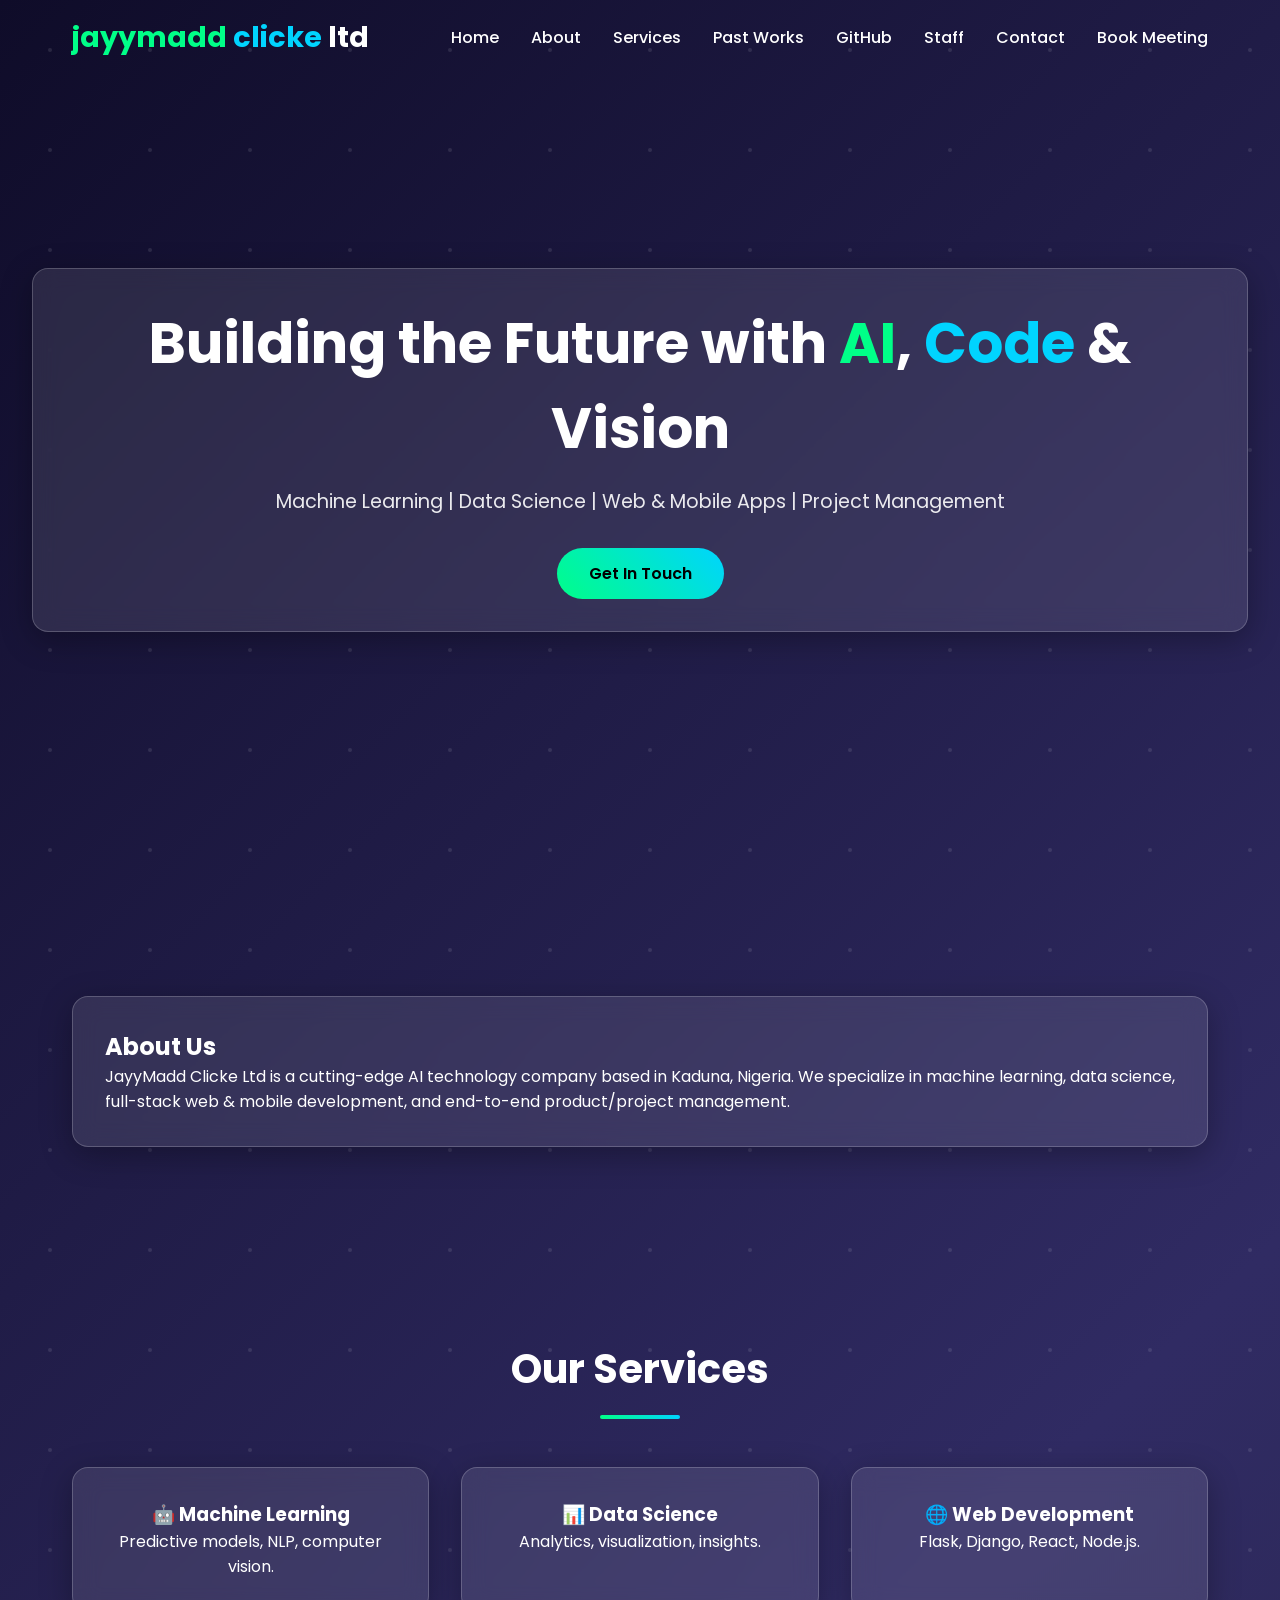
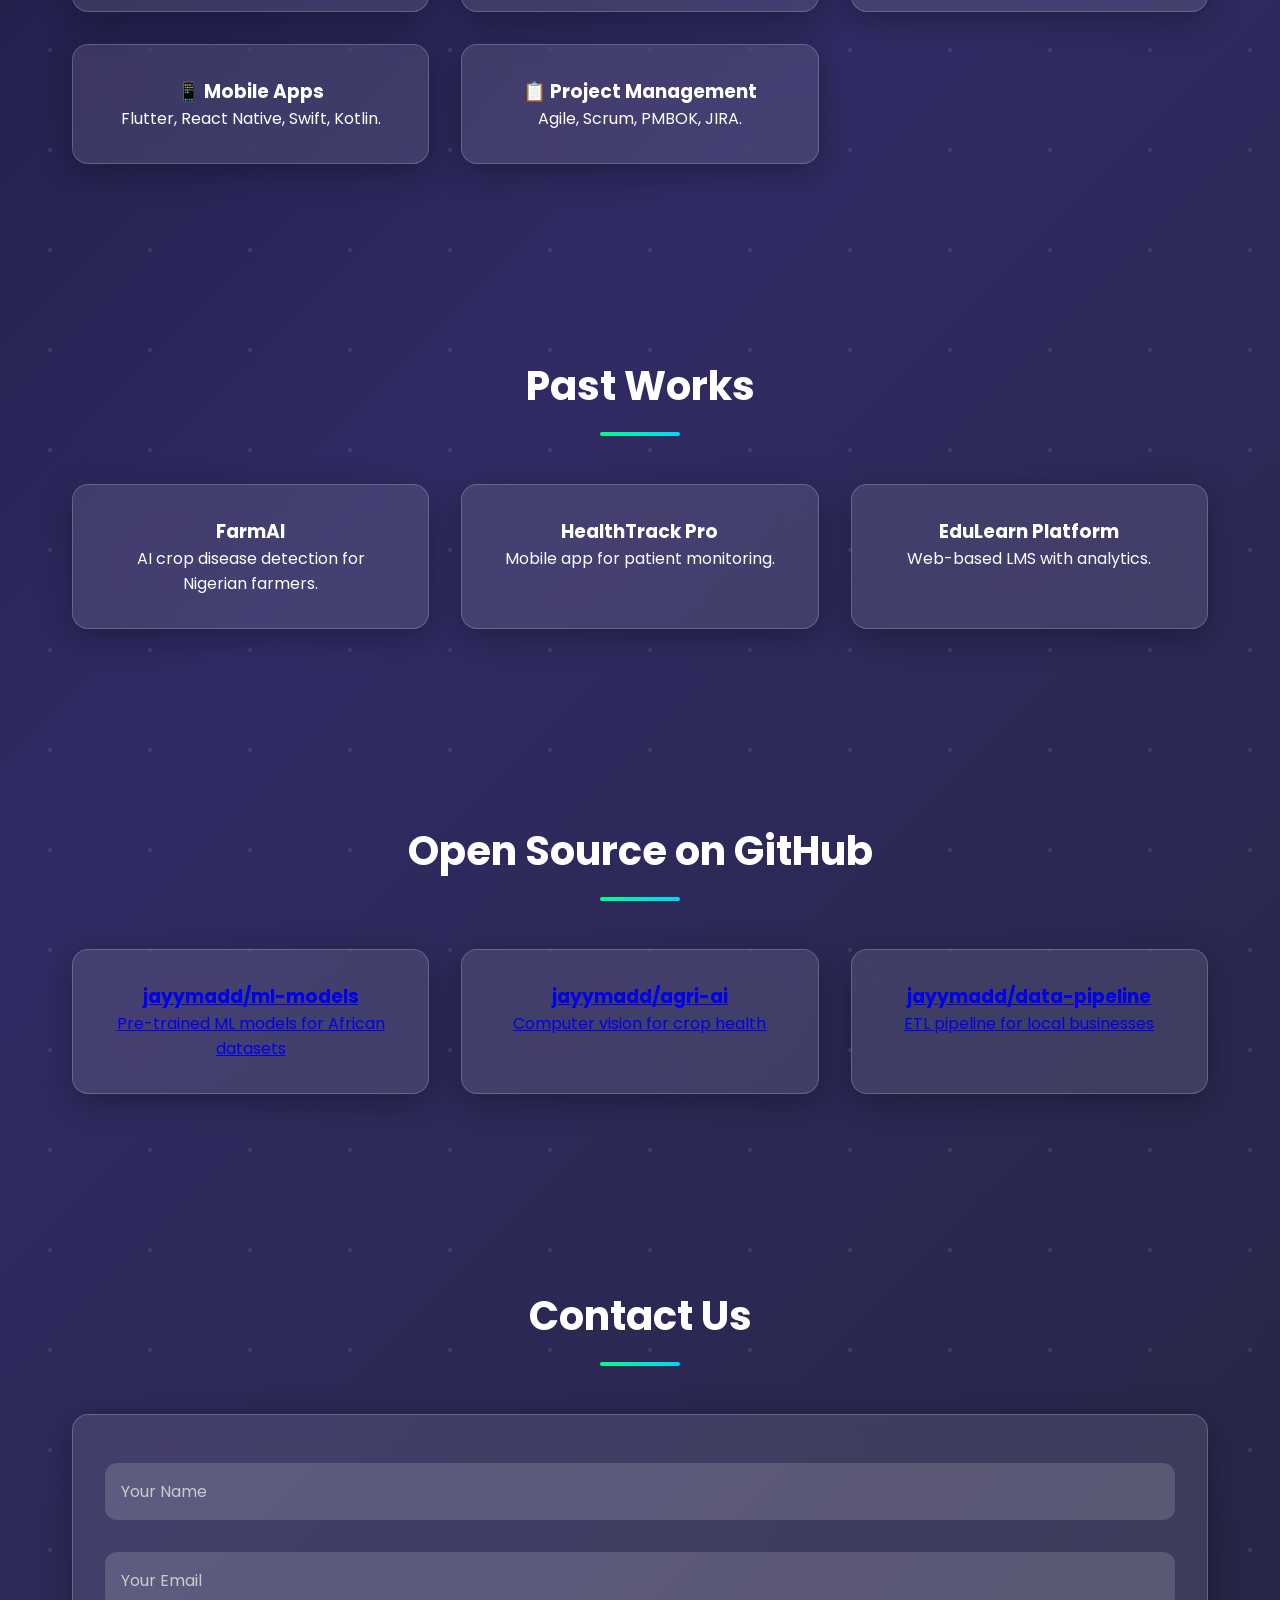
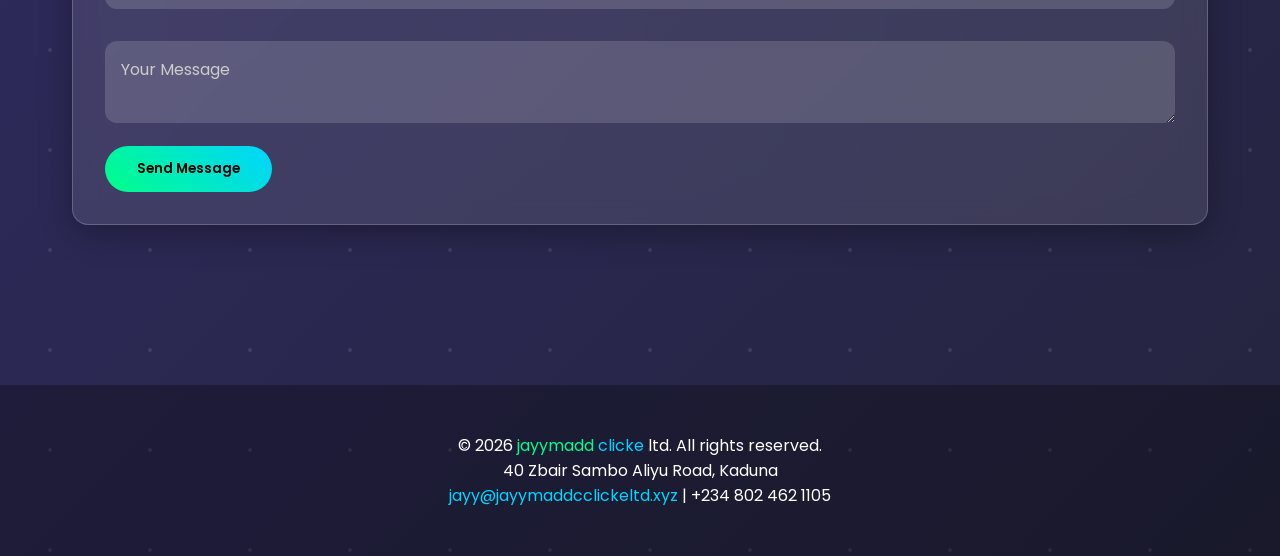
<file: index.html>
<!DOCTYPE html>
<html lang="en">
<head>
  <meta charset="UTF-8" />
  <meta name="viewport" content="width=device-width, initial-scale=1.0"/>
  <title>JayyMadd Clicke Ltd | AI & Tech Solutions</title>
  <link rel="stylesheet" href="css/style.css"/>
  <link href="https://fonts.googleapis.com/css2?family=Poppins:wght@300;400;600;700&display=swap" rel="stylesheet">
</head>
<body>

  <nav class="navbar">
    <div class="nav-container">
      <a href="index.html" class="logo">
        <span class="green">jayymadd</span><span class="blue"> clicke</span><span class="black"> ltd</span>
      </a>
      <ul class="nav-menu">
        <li><a href="index.html#home">Home</a></li>
        <li><a href="index.html#about">About</a></li>
        <li><a href="index.html#services">Services</a></li>
        <li><a href="index.html#works">Past Works</a></li>
        <li><a href="index.html#github">GitHub</a></li>
        <li><a href="staff.html">Staff</a></li>
        <li><a href="index.html#contact">Contact</a></li>
        <li><a href="#" onclick="openBooking()">Book Meeting</a></li>
      </ul>
      <div class="hamburger">
        <span></span><span></span><span></span>
      </div>
    </div>
  </nav>

  <!-- Hero -->
  <section id="home" class="hero">
    <div class="glass-card hero-content">
      <h1>Building the Future with <span class="green">AI</span>, <span class="blue">Code</span> & <span class="black">Vision</span></h1>
      <p>Machine Learning | Data Science | Web & Mobile Apps | Project Management</p>
      <a href="#contact" class="btn-primary">Get In Touch</a>
    </div>
  </section>

  <!-- About -->
  <section id="about" class="section">
    <div class="glass-card">
      <h2>About Us</h2>
      <p>JayyMadd Clicke Ltd is a cutting-edge AI technology company based in Kaduna, Nigeria. We specialize in machine learning, data science, full-stack web & mobile development, and end-to-end product/project management.</p>
    </div>
  </section>

  <!-- Services -->
  <section id="services" class="section">
    <h2 class="section-title">Our Services</h2>
    <div class="services-grid">
      <div class="glass-card service-item">
        <h3>🤖 Machine Learning</h3>
        <p>Predictive models, NLP, computer vision.</p>
      </div>
      <div class="glass-card service-item">
        <h3>📊 Data Science</h3>
        <p>Analytics, visualization, insights.</p>
      </div>
      <div class="glass-card service-item">
        <h3>🌐 Web Development</h3>
        <p>Flask, Django, React, Node.js.</p>
      </div>
      <div class="glass-card service-item">
        <h3>📱 Mobile Apps</h3>
        <p>Flutter, React Native, Swift, Kotlin.</p>
      </div>
      <div class="glass-card service-item">
        <h3>📋 Project Management</h3>
        <p>Agile, Scrum, PMBOK, JIRA.</p>
      </div>
    </div>
  </section>

  <!-- Past Works -->
  <section id="works" class="section">
    <h2 class="section-title">Past Works</h2>
    <div class="works-grid">
      <div class="glass-card work-item">
        <h3>FarmAI</h3>
        <p>AI crop disease detection for Nigerian farmers.</p>
      </div>
      <div class="glass-card work-item">
        <h3>HealthTrack Pro</h3>
        <p>Mobile app for patient monitoring.</p>
      </div>
      <div class="glass-card work-item">
        <h3>EduLearn Platform</h3>
        <p>Web-based LMS with analytics.</p>
      </div>
    </div>
  </section>

  <!-- GitHub Repos -->
  <section id="github" class="section">
    <h2 class="section-title">Open Source on GitHub</h2>
    <div class="github-grid">
      <a href="https://github.com/jayymadd" target="_blank" class="glass-card repo">
        <h3>jayymadd/ml-models</h3>
        <p>Pre-trained ML models for African datasets</p>
      </a>
      <a href="https://github.com/jayymadd" target="_blank" class="glass-card repo">
        <h3>jayymadd/agri-ai</h3>
        <p>Computer vision for crop health</p>
      </a>
      <a href="https://github.com/jayymadd" target="_blank" class="glass-card repo">
        <h3>jayymadd/data-pipeline</h3>
        <p>ETL pipeline for local businesses</p>
      </a>
    </div>
  </section>

  <!-- Contact -->
  <section id="contact" class="section">
    <h2 class="section-title">Contact Us</h2>
    <div class="glass-card contact-form">
      <form action="mailto:jayy@jayymaddcclickeltd.xyz" method="POST" enctype="text/plain">
        <input type="text" name="name" placeholder="Your Name" required />
        <input type="email" name="email" placeholder="Your Email" required />
        <textarea name="message" placeholder="Your Message" required></textarea>
        <button type="submit" class="btn-primary">Send Message</button>
      </form>
    </div>
  </section>

  <!-- Book Meeting Modal -->
  <div id="bookingModal" class="modal">
    <div class="modal-content glass-card">
      <span class="close" onclick="closeBooking()">&times;</span>
      <h2>Book a Meeting</h2>
      <p>Schedule a 30-minute consultation with our AI & tech experts.</p>
      <div id="calendly-inline-widget" style="min-height: 600px;"></div>
    </div>
  </div>

  <footer>
    <div class="footer-content">
      <p>&copy; <span id="year"></span> <span class="green">jayymadd</span><span class="blue"> clicke</span><span class="black"> ltd</span>. All rights reserved.</p>
      <p>40 Zbair Sambo Aliyu Road, Kaduna</p>
      <p><a href="mailto:jayy@jayymaddcclickeltd.xyz">jayy@jayymaddcclickeltd.xyz</a> | +234 802 462 1105</p>
    </div>
  </footer>

  <script>
    document.getElementById('year').textContent = new Date().getFullYear();
  </script>

  <script src="js/main.js"></script>
  <script src="https://assets.calendly.com/assets/external/widget.js" async></script>
</body>
</html>
</file>
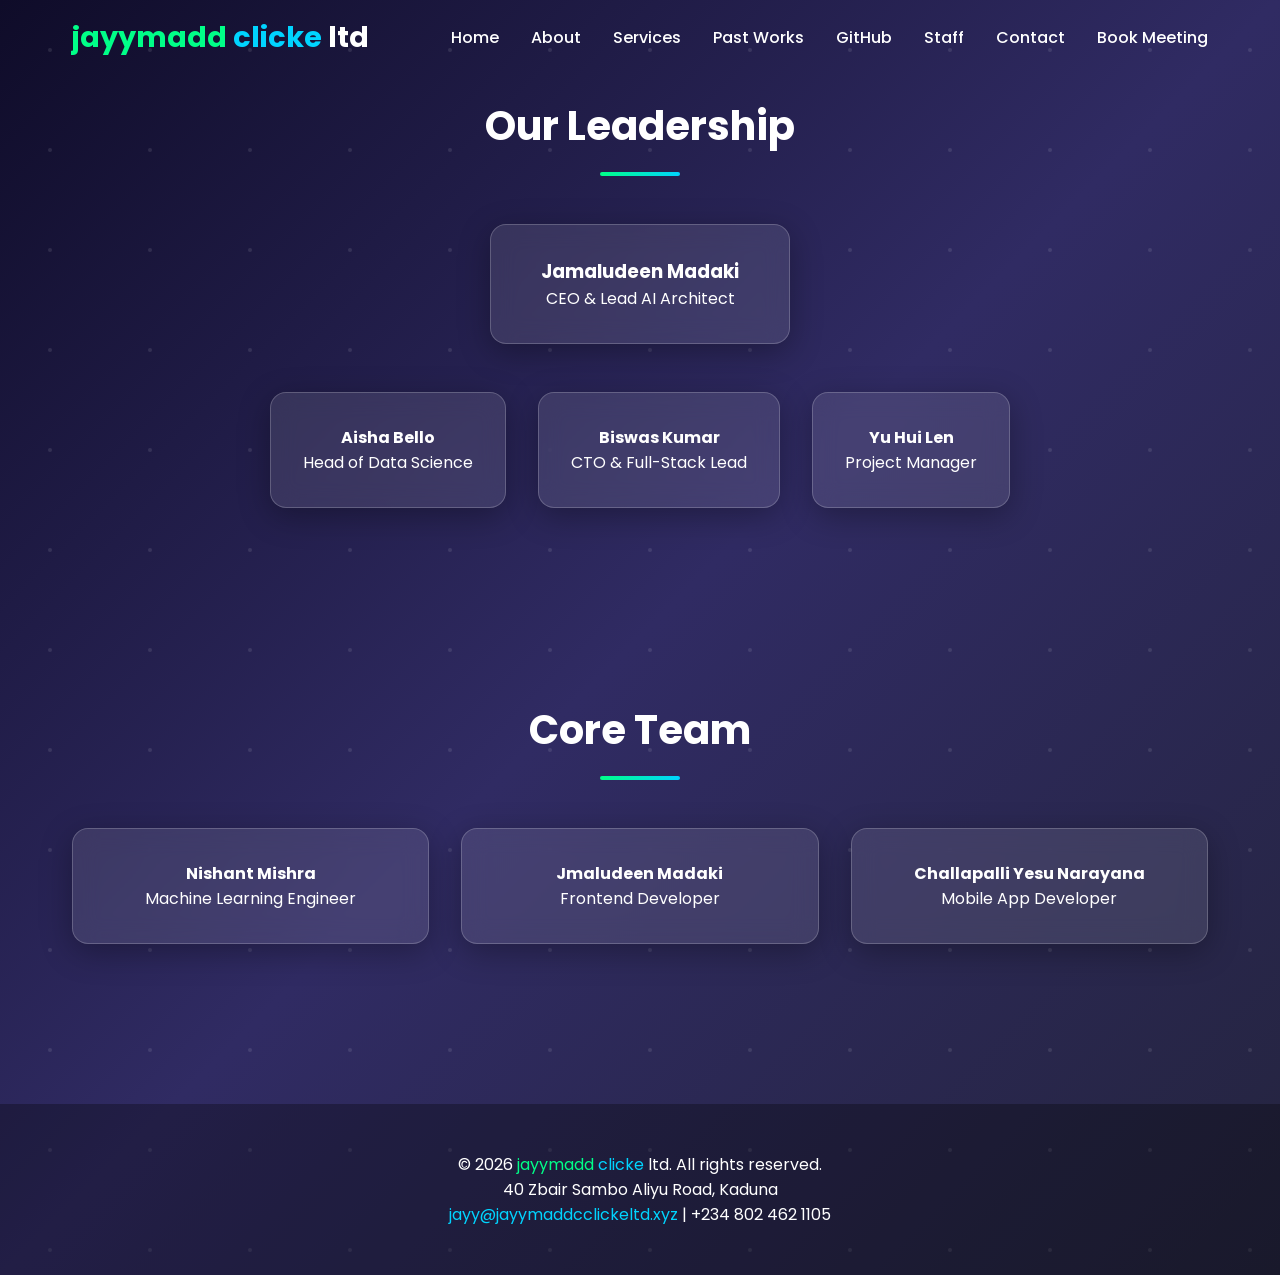
<file: staff.html>
<!DOCTYPE html>
<html lang="en">
<head>
  <meta charset="UTF-8" />
  <meta name="viewport" content="width=device-width, initial-scale=1.0"/>
  <title>Our Team | JayyMadd Clicke Ltd</title>
  <link rel="stylesheet" href="css/style.css"/>
  <link href="https://fonts.googleapis.com/css2?family=Poppins:wght@300;400;600;700&display=swap" rel="stylesheet">
</head>
<body>

  <nav class="navbar">
    <div class="nav-container">
      <a href="index.html" class="logo">
        <span class="green">jayymadd</span><span class="blue"> clicke</span><span class="black"> ltd</span>
      </a>
      <ul class="nav-menu">
        <li><a href="index.html#home">Home</a></li>
        <li><a href="index.html#about">About</a></li>
        <li><a href="index.html#services">Services</a></li>
        <li><a href="index.html#works">Past Works</a></li>
        <li><a href="index.html#github">GitHub</a></li>
        <li><a href="staff.html">Staff</a></li>
        <li><a href="index.html#contact">Contact</a></li>
        <li><a href="#" onclick="openBooking()">Book Meeting</a></li>
      </ul>
      <div class="hamburger">
        <span></span><span></span><span></span>
      </div>
    </div>
  </nav>

  <section class="section">
    <h2 class="section-title">Our Leadership</h2>
    <div class="org-chart">
      <div class="glass-card ceo">
        <h3>Jamaludeen Madaki</h3>
        <p>CEO & Lead AI Architect</p>
      </div>
      <div class="level">
        <div class="glass-card">
          <h4>Aisha Bello</h4>
          <p>Head of Data Science</p>
        </div>
        <div class="glass-card">
          <h4>Biswas Kumar</h4>
          <p>CTO & Full-Stack Lead</p>
        </div>
        <div class="glass-card">
          <h4>Yu Hui Len</h4>
          <p>Project Manager</p>
        </div>
      </div>
    </div>
  </section>

  <section class="section">
    <h2 class="section-title">Core Team</h2>
    <div class="team-grid">
      <div class="glass-card member">
        <h4>Nishant Mishra</h4>
        <p>Machine Learning Engineer</p>
      </div>
      <div class="glass-card member">
        <h4>Jmaludeen Madaki</h4>
        <p>Frontend Developer</p>
      </div>
      <div class="glass-card member">
        <h4>Challapalli Yesu Narayana</h4>
        <p>Mobile App Developer</p>
      </div>
    </div>
  </section>

  <footer>
    <div class="footer-content">
      <p>&copy; <span id="year"></span> <span class="green">jayymadd</span><span class="blue"> clicke</span><span class="black"> ltd</span>. All rights reserved.</p>
      <p>40 Zbair Sambo Aliyu Road, Kaduna</p>
      <p><a href="mailto:jayy@jayymaddcclickeltd.xyz">jayy@jayymaddcclickeltd.xyz</a> | +234 802 462 1105</p>
    </div>
  </footer>

  <script>
    document.getElementById('year').textContent = new Date().getFullYear();
  </script>

  <script src="js/main.js"></script>
</body>
</html>
</file>
<file: css/style.css>
/* Glass Morphism + Shiny Background */
* {
  margin: 0;
  padding: 0;
  box-sizing: border-box;
  font-family: 'Poppins', sans-serif;
}

body {
  background: linear-gradient(135deg, #0f0c29, #302b63, #24243e);
  color: #fff;
  min-height: 100vh;
  position: relative;
  overflow-x: hidden;
}

body::before {
  content: '';
  position: absolute;
  top: 0; left: 0; right: 0; bottom: 0;
  background: url('data:image/svg+xml;utf8,<svg xmlns="http://www.w3.org/2000/svg" width="100" height="100" viewBox="0 0 100 100"><rect width="100" height="100" fill="none"/><circle cx="50" cy="50" r="2" fill="%23ffffff" opacity="0.1"/></svg>') repeat;
  pointer-events: none;
  z-index: -1;
}

/* Glass Card */
.glass-card {
  background: rgba(255, 255, 255, 0.1);
  backdrop-filter: blur(12px);
  -webkit-backdrop-filter: blur(12px);
  border-radius: 16px;
  border: 1px solid rgba(255, 255, 255, 0.2);
  padding: 2rem;
  box-shadow: 0 8px 32px rgba(0, 0, 0, 0.3);
  transition: transform 0.3s ease;
}

.glass-card:hover {
  transform: translateY(-5px);
}

/* Colors */
.green { color: #00ff88; }
.blue { color: #00d4ff; }
.black { color: #fff; }

/* Navbar */
.navbar {
  position: fixed;
  top: 0;
  width: 100%;
  z-index: 1000;
  padding: 1rem 0;
  transition: 0.3s;
}

.navbar.scrolled {
  background: rgba(10, 10, 30, 0.8);
  backdrop-filter: blur(10px);
}

.nav-container {
  max-width: 1200px;
  margin: 0 auto;
  display: flex;
  justify-content: space-between;
  align-items: center;
  padding: 0 2rem;
}

.logo {
  font-size: 1.8rem;
  font-weight: 700;
  text-decoration: none;
}

.nav-menu {
  display: flex;
  list-style: none;
  gap: 2rem;
}

.nav-menu a {
  color: #fff;
  text-decoration: none;
  font-weight: 500;
  transition: 0.3s;
}

.nav-menu a:hover {
  color: #00ff88;
}

.hamburger {
  display: none;
  flex-direction: column;
  gap: 5px;
  cursor: pointer;
}

.hamburger span {
  width: 25px;
  height: 3px;
  background: #fff;
  border-radius: 5px;
}

/* Hero */
.hero {
  height: 100vh;
  display: flex;
  align-items: center;
  justify-content: center;
  text-align: center;
  padding: 0 2rem;
}

.hero h1 {
  font-size: 3.5rem;
  margin-bottom: 1rem;
}

.hero p {
  font-size: 1.2rem;
  margin-bottom: 2rem;
  opacity: 0.9;
}

.btn-primary {
  background: linear-gradient(45deg, #00ff88, #00d4ff);
  color: #000;
  padding: 0.8rem 2rem;
  border: none;
  border-radius: 50px;
  font-weight: 600;
  text-decoration: none;
  display: inline-block;
  transition: 0.3s;
}

.btn-primary:hover {
  transform: scale(1.05);
  box-shadow: 0 0 20px rgba(0, 255, 136, 0.5);
}

/* Sections */
.section {
  padding: 6rem 2rem;
  max-width: 1200px;
  margin: 0 auto;
}

.section-title {
  text-align: center;
  font-size: 2.5rem;
  margin-bottom: 3rem;
  position: relative;
}

.section-title::after {
  content: '';
  width: 80px;
  height: 4px;
  background: linear-gradient(90deg, #00ff88, #00d4ff);
  display: block;
  margin: 1rem auto;
  border-radius: 2px;
}

/* Grids */
.services-grid, .works-grid, .github-grid, .team-grid {
  display: grid;
  grid-template-columns: repeat(auto-fit, minmax(280px, 1fr));
  gap: 2rem;
  margin-top: 2rem;
}

.service-item, .work-item, .repo, .member {
  text-align: center;
}

/* Org Chart */
.org-chart {
  text-align: center;
}

.ceo {
  margin: 0 auto 3rem;
  max-width: 300px;
}

.level {
  display: flex;
  justify-content: center;
  gap: 2rem;
  flex-wrap: wrap;
}

/* Contact Form */
.contact-form input,
.contact-form textarea {
  width: 100%;
  padding: 1rem;
  margin: 1rem 0;
  border: none;
  border-radius: 12px;
  background: rgba(255,255,255,0.15);
  color: #fff;
  font-size: 1rem;
}

.contact-form input::placeholder,
.contact-form textarea::placeholder {
  color: #ccc;
}

.alert {
  padding: 1rem;
  margin: 1rem 0;
  border-radius: 8px;
  text-align: center;
}

.alert.success { background: rgba(0, 255, 136, 0.2); color: #00ff88; }
.alert.error { background: rgba(255, 0, 0, 0.2); color: #ff6b6b; }

/* Modal */
.modal {
  display: none;
  position: fixed;
  z-index: 2000;
  left: 0; top: 0;
  width: 100%; height: 100%;
  background: rgba(0,0,0,0.7);
  align-items: center;
  justify-content: center;
}

.modal-content {
  max-width: 800px;
  width: 90%;
  max-height: 90vh;
  overflow-y: auto;
}

.close {
  float: right;
  font-size: 2rem;
  cursor: pointer;
  color: #aaa;
}

.close:hover { color: #fff; }

/* Footer */
footer {
  text-align: center;
  padding: 3rem 2rem;
  background: rgba(0,0,0,0.3);
  margin-top: 4rem;
}

footer a {
  color: #00d4ff;
  text-decoration: none;
}

/* Responsive */
@media (max-width: 768px) {
  .hamburger { display: flex; }
  .nav-menu {
    position: absolute;
    top: 70px;
    left: 0;
    width: 100%;
    background: rgba(10,10,30,0.95);
    flex-direction: column;
    padding: 1rem 0;
    transform: translateY(-150%);
    transition: 0.4s;
  }
  .nav-menu.active {
    transform: translateY(0);
  }
  .hero h1 { font-size: 2.5rem; }
}
</file>
